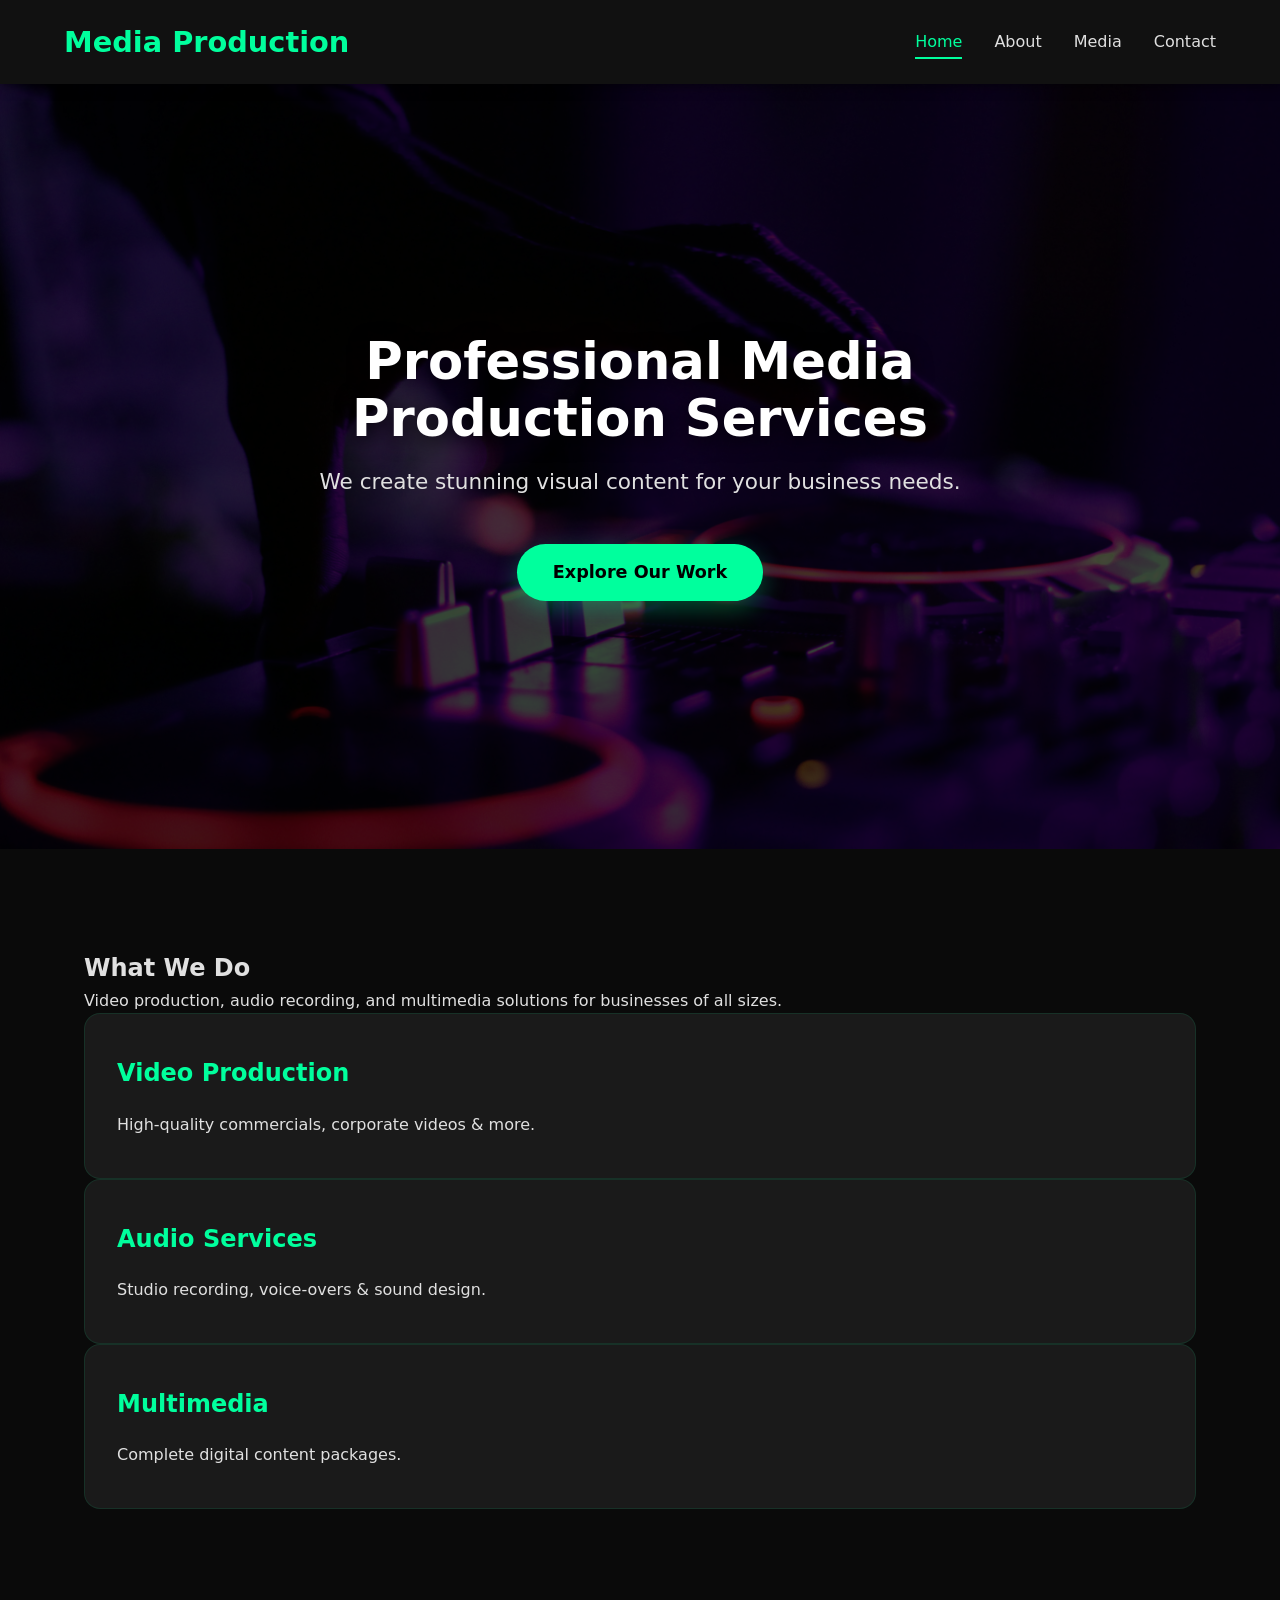
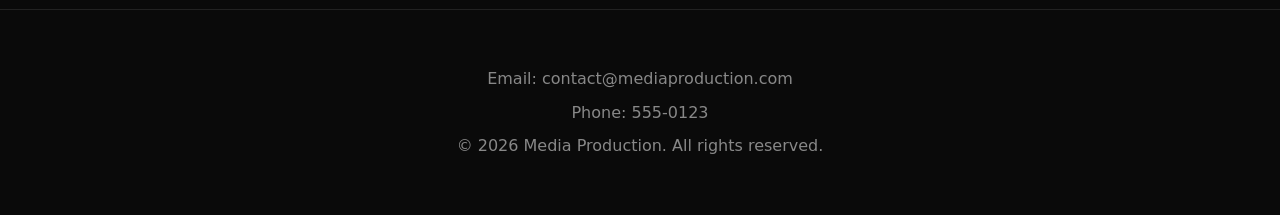
<file: index.html>
<!DOCTYPE html>
<html lang="en">

<head>
    <meta charset="UTF-8">
    <meta name="viewport" content="width=device-width, initial-scale=1.0">
    <meta name="description" content="Professional Media Production Services - High-quality video production, audio recording, voice-overs, and multimedia solutions for businesses.">
    <title>Media Production</title>
    <link rel="stylesheet" href="css/styles.css">
</head>

<body>
    <header class="header">
        <div class="logo">
            <h1>Media Production</h1>
        </div>
        <nav class="nav">
            <a href="index.html" class="active">Home</a>
            <a href="about.html">About</a>
            <a href="media.html">Media</a>
            <a href="contact.html">Contact</a>
        </nav>
    </header>

    <main>
        <section class="hero">
            <div class="hero-content">
                <h2>Professional Media Production Services</h2>
                <p>We create stunning visual content for your business needs.</p>
                <a href="media.html" class="cta-button">Explore Our Work</a>
            </div>
            <div class="hero-visual"></div>
        </section>

        <section class="content-section">
            <div class="container">
                <h2>What We Do</h2>
                <p>Video production, audio recording, and multimedia solutions for businesses of all sizes.</p>

                <div class="features">
                    <div class="feature-card">
                        <h3>Video Production</h3>
                        <p>High-quality commercials, corporate videos &amp; more.</p>
                    </div>
                    <div class="feature-card">
                        <h3>Audio Services</h3>
                        <p>Studio recording, voice-overs &amp; sound design.</p>
                    </div>
                    <div class="feature-card">
                        <h3>Multimedia</h3>
                        <p>Complete digital content packages.</p>
                    </div>
                </div>
            </div>
        </section>
    </main>

    <footer class="footer">
        <div class="container">
            <p>Email: contact@mediaproduction.com</p>
            <p>Phone: 555-0123</p>
            <p>&copy; 2026 Media Production. All rights reserved.</p>
        </div>
    </footer>

</body>

</html>
</file>
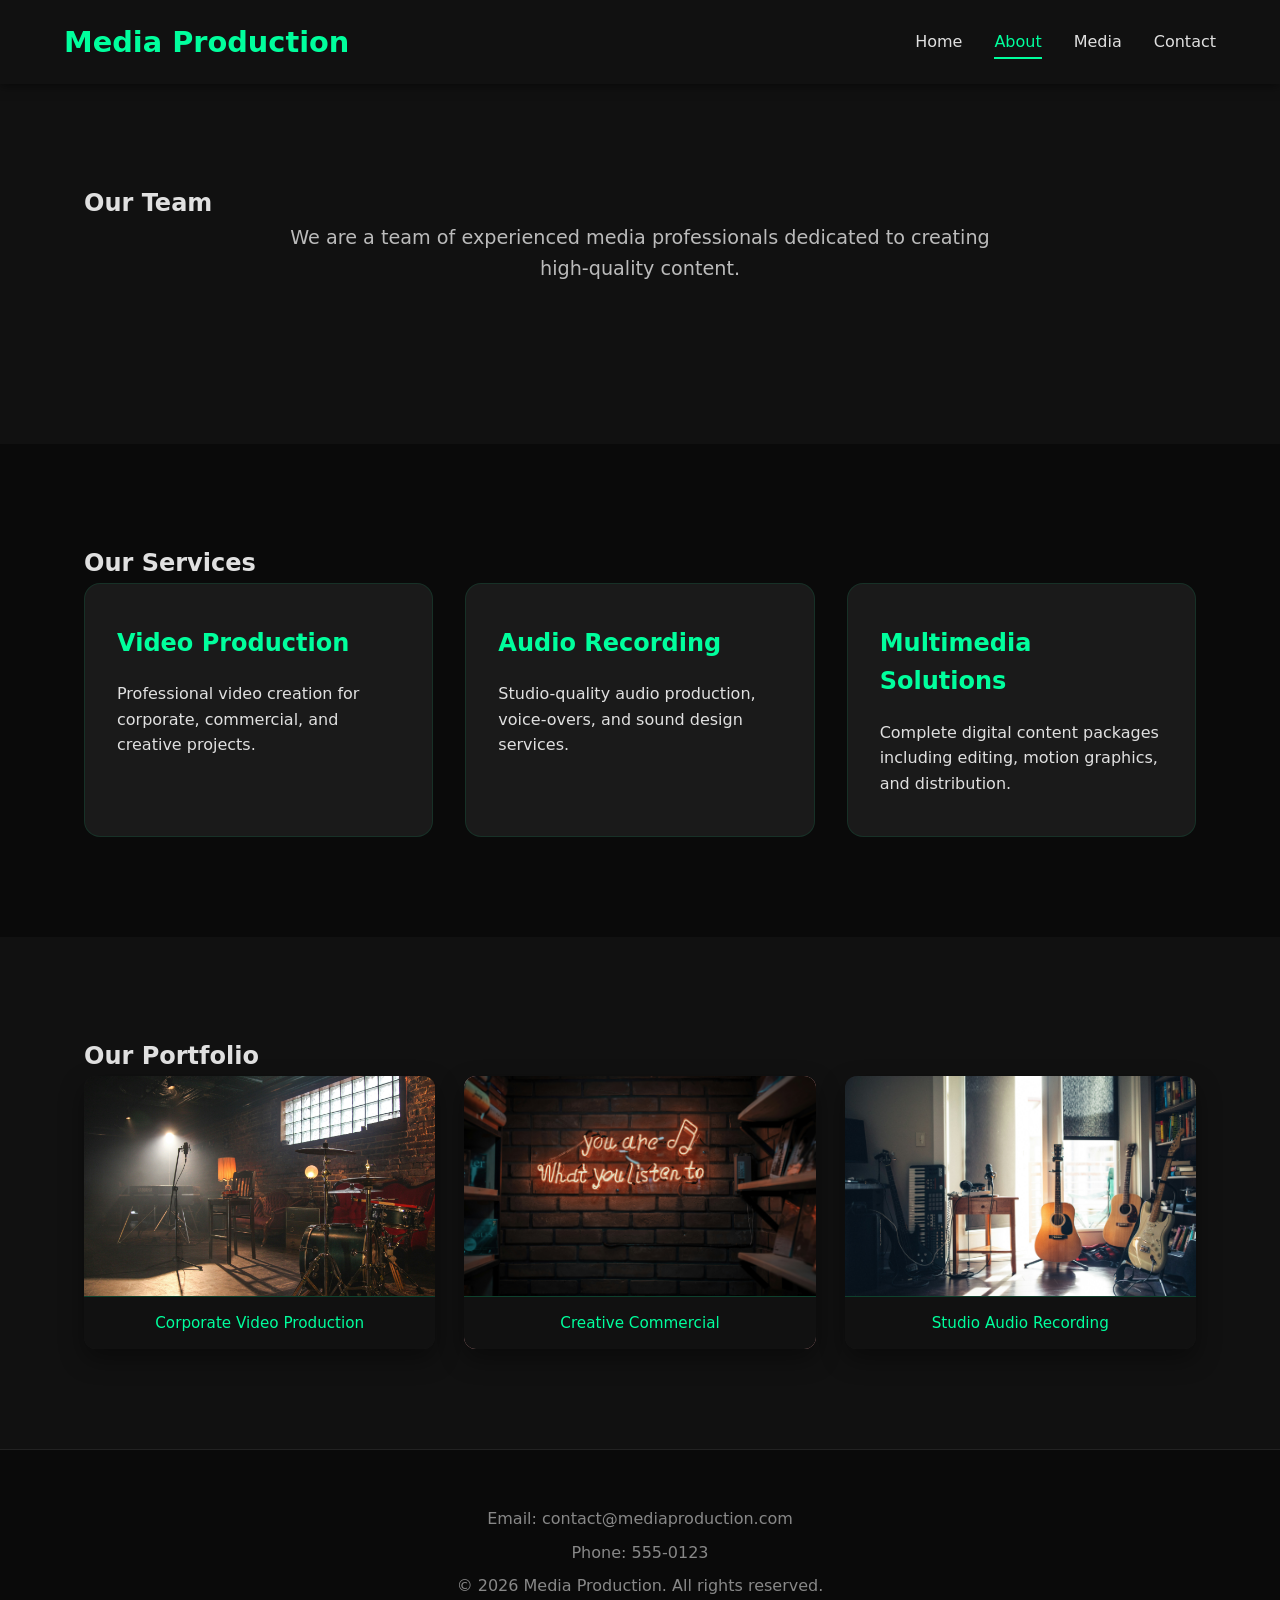
<file: about.html>
<!DOCTYPE html>
<html lang="en">

<head>
    <meta charset="UTF-8">
    <meta name="viewport" content="width=device-width, initial-scale=1.0">
        <meta name="description" content="It gives you more about us as a production and it's act as a landing page">

    <title>About Us - Media Production</title>
    <link rel="stylesheet" href="css/styles.css">
</head>

<body>
    <header class="header">
        <div class="logo">
            <h1>Media Production</h1>
        </div>
        <nav class="nav">
            <a href="index.html">Home</a>
            <a href="about.html" class="active">About</a>
            <a href="media.html">Media</a>
            <a href="contact.html">Contact</a>
        </nav>
    </header>

    <main>

        <section class="team-section">
            <div class="container">
                <h2>Our Team</h2>
                <p class="section-description">
                    We are a team of experienced media professionals dedicated to creating high-quality content.
                </p>
            </div>
        </section>

        <!-- Services Section - Using Flexbox/Grid -->
        <section class="services-section">
            <div class="container">
                <h2>Our Services</h2>

                <div class="services-grid">
                    <div class="service-card">
                        <h3>Video Production</h3>
                        <p>Professional video creation for corporate, commercial, and creative projects.</p>
                    </div>
                    <div class="service-card">
                        <h3>Audio Recording</h3>
                        <p>Studio-quality audio production, voice-overs, and sound design services.</p>
                    </div>
                    <div class="service-card">
                        <h3>Multimedia Solutions</h3>
                        <p>Complete digital content packages including editing, motion graphics, and distribution.</p>
                    </div>
                </div>
            </div>
        </section>

        <!-- Portfolio Section - CSS Grid Gallery -->
        <section class="portfolio-section">
            <div class="container">
                <h2>Our Portfolio</h2>
                <div class="portfolio-grid">

                    <figure class="portfolio-item">
                        <img src="images/john-matychuk-gUK3lA3K7Yo-unsplash.jpg"
                            alt="Professional video production project showcasing corporate branding">
                        <figcaption>Corporate Video Production</figcaption>
                    </figure>

                    <figure class="portfolio-item">
                        <img src="images/mohammad-metri-1oKxSKSOowE-unsplash.jpg"
                            alt="Creative commercial video production">
                        <figcaption>Creative Commercial</figcaption>
                    </figure>

                    <figure class="portfolio-item">
                        <img src="images/wes-hicks-MEL-jJnm7RQ-unsplash.jpg"
                            alt="High-quality audio recording and sound design project">
                        <figcaption>Studio Audio Recording</figcaption>
                    </figure>

                </div>
            </div>
        </section>
    </main>

    <!-- Footer -->
    <footer class="footer">
        <div class="container">
            <p>Email: contact@mediaproduction.com</p>
            <p>Phone: 555-0123</p>
            <p>&copy; 2026 Media Production. All rights reserved.</p>
        </div>
    </footer>
</body>

</html>
</file>
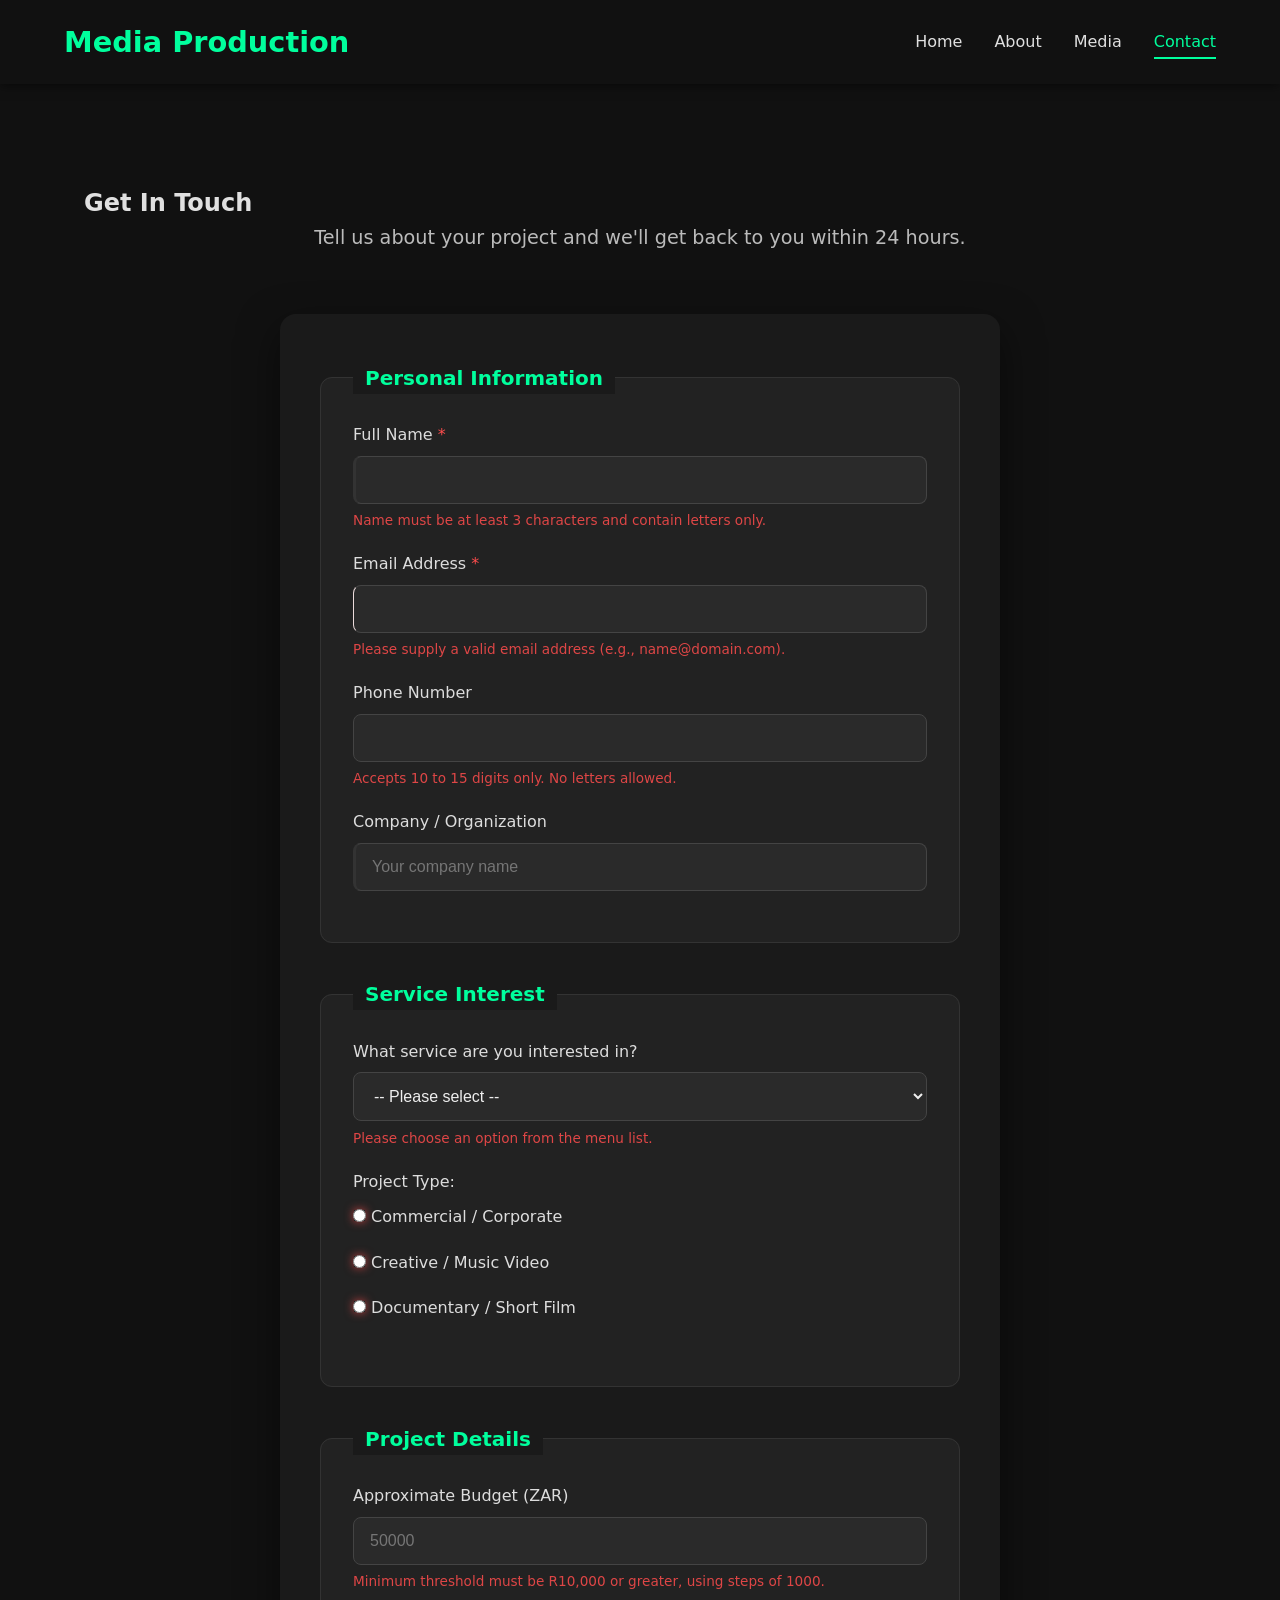
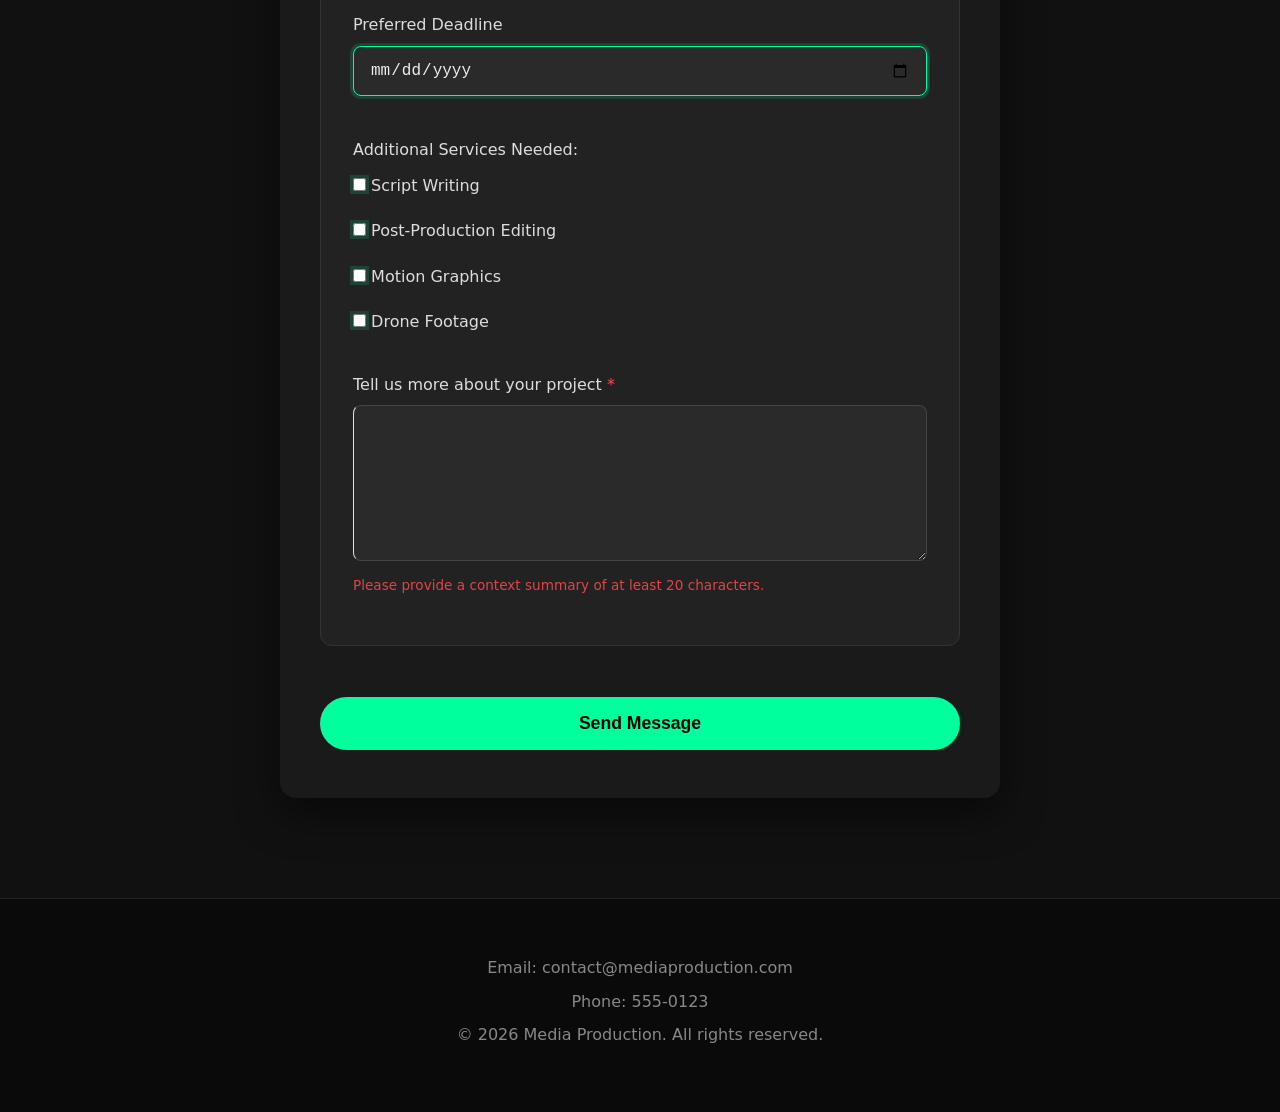
<file: contact.html>
<!DOCTYPE html>
<html lang="en">

<head>
    <meta charset="UTF-8">
    <meta name="viewport" content="width=device-width, initial-scale=1.0">
    <meta name="description" content="Contact us and feel the quality of music and your talent on full bass">
    <title>Contact Us - Media Production</title>
    <link rel="stylesheet" href="css/styles.css">
</head>

<body>
    <header class="header">
        <div class="logo">
            <h1>Media Production</h1>
        </div>
        <nav class="nav">
            <a href="index.html">Home</a>
            <a href="about.html">About</a>
            <a href="media.html">Media</a>
            <a href="contact.html" class="active">Contact</a>
        </nav>
    </header>

    <main>
        <section class="contact-section">
            <div class="container">
                <h2>Get In Touch</h2>
                <p class="section-description">Tell us about your project and we'll get back to you within 24 hours.</p>

                <form class="contact-form" action="success.html" method="POST">

                    <fieldset>
                        <legend>Personal Information</legend>

                        <label for="name">Full Name <span class="required">*</span></label>
                        <input type="text" id="name" name="name" placeholder=" " required minlength="3" maxlength="100"
                            pattern="[A-Za-z\s]+" aria-describedby="name-hint">
                        <span class="error-hint" id="name-hint">Name must be at least 3 characters and contain letters
                            only.</span>

                        <label for="email">Email Address <span class="required">*</span></label>
                        <input type="email" id="email" name="email" placeholder=" " required
                            aria-describedby="email-hint">
                        <span class="error-hint" id="email-hint">Please supply a valid email address (e.g.,
                            name@domain.com).</span>

                        <label for="phone">Phone Number</label>
                        <input type="tel" id="phone" name="phone" placeholder=" " minlength="10" maxlength="15" pattern="^\+?[0-9\s-]{10,15}$"
                            aria-describedby="phone-hint">
                        <span class="error-hint" id="phone-hint">Accepts 10 to 15 digits only. No letters
                            allowed.</span>

                        <label for="company">Company / Organization</label>
                        <input type="text" id="company" name="company" placeholder="Your company name">
                    </fieldset>

                    <fieldset>
                        <legend>Service Interest</legend>

                        <label for="service">What service are you interested in?</label>
                        <select id="service" name="service" required aria-describedby="service-hint">
                            <option value="">-- Please select --</option>
                            <option value="video">Video Production</option>
                            <option value="audio">Audio Recording & Sound Design</option>
                            <option value="multimedia">Multimedia / Full Campaign</option>
                            <option value="live">Live Event Coverage</option>
                            <option value="other">Other</option>
                        </select>
                        <span class="error-hint" id="service-hint">Please choose an option from the menu list.</span>

                        <p class="group-label">Project Type:</p>
                        <div class="radio-group">
                            <label class="radio-label">
                                <input type="radio" name="project_type" value="commercial" required>
                                Commercial / Corporate
                            </label>
                            <label class="radio-label">
                                <input type="radio" name="project_type" value="creative">
                                Creative / Music Video
                            </label>
                            <label class="radio-label">
                                <input type="radio" name="project_type" value="documentary">
                                Documentary / Short Film
                            </label>
                        </div>
                    </fieldset>

                    <fieldset>
                        <legend>Project Details</legend>

                        <label for="budget">Approximate Budget (ZAR)</label>
                        <input type="number" id="budget" name="budget" placeholder="50000" min="10000" step="1000"
                            aria-describedby="budget-hint">
                        <span class="error-hint" id="budget-hint">Minimum threshold must be R10,000 or greater, using
                            steps of 1000.</span>

                        <label for="deadline">Preferred Deadline</label>
                        <input type="date" id="deadline" name="deadline">

                        <p class="group-label">Additional Services Needed:</p>
                        <div class="checkbox-group">
                            <label class="checkbox-label">
                                <input type="checkbox" name="services[]" value="scripting">
                                Script Writing
                            </label>
                            <label class="checkbox-label">
                                <input type="checkbox" name="services[]" value="editing">
                                Post-Production Editing
                            </label>
                            <label class="checkbox-label">
                                <input type="checkbox" name="services[]" value="motion">
                                Motion Graphics
                            </label>
                            <label class="checkbox-label">
                                <input type="checkbox" name="services[]" value="drone">
                                Drone Footage
                            </label>
                        </div>

                        <label for="message">Tell us more about your project <span class="required">*</span></label>
                        <textarea id="message" name="message" rows="7" placeholder=" " required minlength="20"
                            aria-describedby="message-hint"></textarea>
                        <span class="error-hint" id="message-hint">Please provide a context summary of at least 20
                            characters.</span>
                    </fieldset>

                    <button type="submit">Send Message</button>
                </form>
            </div>
        </section>
    </main>

    <footer class="footer">
        <div class="container">
            <p>Email: contact@mediaproduction.com</p>
            <p>Phone: 555-0123</p>
            <p>&copy; 2026 Media Production. All rights reserved.</p>
        </div>
    </footer>
</body>

</html>
</file>
<file: css/styles.css>
* {
  margin: 0;
  padding: 0;
  box-sizing: border-box;
}

body {
  font-family: "Segoe UI", system-ui, Arial, sans-serif;
  line-height: 1.6;
  color: #e0e0e0;
  background-color: #0a0a0a;
}

/* ===================== HEADER (Shared) ===================== */
.header {
  background-color: #111111;
  padding: 1.2rem 5%;
  display: flex;
  justify-content: space-between;
  align-items: center;
  position: sticky;
  top: 0;
  z-index: 100;
  box-shadow: 0 2px 10px rgba(0, 0, 0, 0.5);
}

.logo h1 {
  color: #00ff9d;
  font-size: 1.8rem;
  font-weight: 700;
}

.nav {
  display: flex;
  gap: 2rem;
}

.nav a {
  color: #e0e0e0;
  text-decoration: none;
  font-weight: 500;
  transition: all 0.3s ease;
  position: relative;
}

.nav a:hover {
  color: #00ff9d;
  transform: translateY(-2px);
}

.nav a::after {
  content: "";
  position: absolute;
  bottom: -4px;
  left: 0;
  width: 0;
  height: 2px;
  background-color: #00ff9d;
  transition: width 0.3s ease;
}

.nav a:hover::after,
.nav a.active::after {
  width: 100%;
}

.nav a.active {
  color: #00ff9d;
}

/* ===================== HERO ===================== */
.hero {
  min-height: 85vh;
  background-image: url("../images/marcela-laskoski-YrtFlrLo2DQ-unsplash.jpg");
  background-size: cover;
  background-position: center;
  background-repeat: no-repeat;
  position: relative;
  display: flex;
  align-items: center; /* Vertical centering */
  justify-content: center; /* Horizontal centering */
}

.hero::before {
  content: "";
  position: absolute;
  inset: 0;
  background: rgba(0, 0, 0, 0.72);
  z-index: 1;
}

.hero-content {
  position: relative;
  z-index: 2;
  max-width: 820px;
  padding: 0 20px;
  text-align: center;
  width: 100%;
  animation: fadeInDown 1s ease-out forwards;
}

.hero h2 {
  font-size: 3.2rem;
  margin-bottom: 1.2rem;
  color: white;
  text-shadow: 0 4px 20px rgba(0, 0, 0, 0.8);
  line-height: 1.1;
}

.hero p {
  font-size: 1.35rem;
  margin-bottom: 2.8rem;
  color: #e0e0e0;
  max-width: 680px;
  margin-left: auto;
  margin-right: auto;
}
.cta-button {
  display: inline-block;
  background-color: #00ff9d;
  color: #000;
  padding: 14px 36px;
  font-size: 1.1rem;
  font-weight: 600;
  text-decoration: none;
  border-radius: 50px;
  transition: all 0.4s ease;
  box-shadow: 0 8px 25px rgba(0, 255, 157, 0.3);
}

.cta-button:hover {
  background-color: #b2e2b2;
  transform: scale(1.08) translateY(-4px);
  box-shadow: 0 15px 35px rgba(0, 255, 157, 0.4);
}

/* ===================== REUSABLE CONTAINER ===================== */
.container {
  max-width: 1200px;
  margin: 0 auto;
  padding: 0 20px;
}

/* ===================== SECTIONS ===================== */
section {
  padding: 100px 5%;
}

/* ===================== ABOUT PAGE ===================== */
.team-section,
.services-section,
.portfolio-section {
  background-color: #111111;
}

.services-section {
  background-color: #0a0a0a;
}

.section-description {
  max-width: 700px;
  margin: 0 auto 60px;
  font-size: 1.2rem;
  color: #bbbbbb;
  text-align: center;
}

.services-grid,
.portfolio-grid {
  display: grid;
  grid-template-columns: repeat(auto-fit, minmax(320px, 1fr));
  gap: 2rem;
}

.service-card,
.feature-card {
  background-color: #1a1a1a;
  padding: 2.5rem 2rem;
  border-radius: 16px;
  transition: all 0.4s ease;
  border: 1px solid rgba(0, 255, 157, 0.1);
}

.service-card:hover,
.feature-card:hover {
  transform: translateY(-10px) rotate(2deg);
  border-color: #00ff9d;
  box-shadow: 0 15px 35px rgba(0, 255, 157, 0.2);
}

.service-card h3,
.feature-card h3 {
  color: #00ff9d;
  margin-bottom: 1.2rem;
  font-size: 1.5rem;
}

.portfolio-grid {
  display: grid;
  grid-template-columns: repeat(auto-fit, minmax(300px, 1fr));
  gap: 1.8rem;
}

.portfolio-item {
  overflow: hidden;
  border-radius: 12px;
  box-shadow: 0 10px 25px rgba(0, 0, 0, 0.4);
  transition: transform 0.4s ease;
  background-color: #1a1a1a;
  display: flex;
  flex-direction: column;
}

.portfolio-item:hover {
  transform: scale(1.04);
}

.portfolio-item img {
  width: 100%;
  height: 220px;
  object-fit: cover;
  transition: transform 0.6s ease;
  display: block;
}

.portfolio-item:hover img {
  transform: scale(1.12);
}

/* Figcaption Styling */
.portfolio-item figcaption {
  padding: 14px 16px;
  background-color: #111111;
  color: #00ff9d;
  font-size: 0.95rem;
  text-align: center;
  font-weight: 500;
  border-top: 1px solid rgba(0, 255, 157, 0.2);
  flex-shrink: 0;
}

/* ===================== MEDIA PAGE ===================== */
.video-showcase video {
  width: 100%;
  max-width: 900px;
  border-radius: 12px;
  margin: 20px 0;
  box-shadow: 0 15px 35px rgba(0, 0, 0, 0.6);
}

.audio-section {
  background-color: #111111;
}

.audio-player {
  width: 100%;
  max-width: 600px;
  margin: 20px 0;
}

.location-section {
  background-color: #0a0a0a;
}

.map-container {
  width: 100%;
  max-width: 800px;
  height: 400px;
  border-radius: 12px;
  overflow: hidden;
  margin: 20px 0;
  box-shadow: 0 10px 30px rgba(0, 0, 0, 0.5);
}

.t-t {
  grid-area: lead;
}
.t-t1 {
  grid-area: side1;
}
.t-t2 {
  grid-area: side2;
}

.testimonials-grid {
  display: grid;
  gap: 2rem;
  grid-template-areas:
    "lead"
    "side1"
    "side2";
  margin-top: 2rem;
}

.testimonial-card {
  background-color: #1a1a1a;
  padding: 2rem;
  border-radius: 16px;
  text-align: center;
  transition: all 0.4s ease;
}

.testimonial-card:hover {
  transform: translateY(-8px);
}

.portfolio-grid .portfolio-item:nth-child(even) {
  background-color: #e09e9e;
}

.testimonial-card img {
  width: 100px;
  height: 100px;
  border-radius: 50%;
  object-fit: cover;
  margin-bottom: 1rem;
  border: 3px solid #00ff9d;
}

/* ===================== CONTACT PAGE ===================== */
.error-hint {
  display: block;
  font-size: 0.85rem;
  color: #ff4d4d;
  margin-top: -1rem;
  margin-bottom: 1.2rem;
  opacity: 0.85;
}

.contact-form input,
.contact-form select,
.contact-form textarea {
  margin-bottom: 1.2rem;
}

.contact-form fieldset > input[type="text"] {
  border-left: 3px solid #333;
}

.contact-section {
  background-color: #111111;
  padding: 100px 5%;
}

.contact-form {
  max-width: 720px;
  margin: 0 auto;
  background-color: #1a1a1a;
  padding: 3rem 2.5rem;
  border-radius: 16px;
  box-shadow: 0 15px 40px rgba(0, 0, 0, 0.5);
}

.contact-form fieldset {
  border: 1px solid #333;
  border-radius: 12px;
  padding: 1.8rem 2rem;
  margin-bottom: 2.2rem;
  background-color: #222;
}

.contact-form legend {
  color: #00ff9d;
  font-size: 1.25rem;
  font-weight: 600;
  padding: 0 12px;
  background-color: #1a1a1a;
}

.contact-form label {
  display: block;
  margin-bottom: 8px;
  color: #ddd;
  font-weight: 500;
}

.required {
  color: #ff4d4d;
}

.group-label {
  color: #ddd;
  font-weight: 500;
  margin: 1.2rem 0 0.6rem 0;
  display: block;
}

/* Input, Select & Textarea Styling */
.contact-form input,
.contact-form select,
.contact-form textarea {
  width: 100%;
  padding: 14px 16px;
  margin-bottom: 1.4rem;
  background-color: #2a2a2a;
  border: 1px solid #444;
  border-radius: 8px;
  color: #eee;
  font-size: 1rem;
  transition: all 0.3s ease;
}

.contact-form input:focus,
.contact-form select:focus,
.contact-form textarea:focus {
  border-color: #00ff9d;
  outline: none;
  box-shadow: 0 0 0 3px rgba(0, 255, 157, 0.25);
  background-color: #333;
}

.contact-form input:focus + label,
.contact-form textarea:focus + label {
  font-weight: 700;
}

.contact-form input:required,
.contact-form textarea:required {
  border-left-color: #ebdbdb;
}

.contact-form input:not(:placeholder-shown):valid,
.contact-form textarea:not(:placeholder-shown):valid {
  border-color: #00ff9d;
  box-shadow: 0 0 0 3px rgba(0, 255, 157, 0.15);
}

.contact-form input:not(:placeholder-shown):invalid,
.contact-form textarea:not(:placeholder-shown):invalid {
  border-color: #ff4d4d;
  box-shadow: 0 0 8px rgba(255, 77, 77, 0.6);
}

.contact-form input:not(:placeholder-shown):valid + .error-hint,
.contact-form textarea:not(:placeholder-shown):valid + .error-hint {
  display: none;
}

/* Radio & Checkbox Group */
.radio-group,
.checkbox-group {
  display: flex;
  flex-direction: column;
  gap: 12px;
  margin-bottom: 1.8rem;
}

.radio-label,
.checkbox-label {
  display: flex;
  align-items: center;
  gap: 10px;
  color: #ddd;
  cursor: pointer;
  font-size: 1rem;
}

.radio-label input,
.checkbox-label input {
  width: auto;
  accent-color: #00ff9d;
  margin: 0;
}

/* Submit Button */
.contact-form button {
  background-color: #00ff9d;
  color: #000;
  padding: 16px 40px;
  font-size: 1.1rem;
  font-weight: 600;
  border: none;
  border-radius: 50px;
  cursor: pointer;
  transition: all 0.4s ease;
  width: 100%;
  margin-top: 1rem;
}

.contact-form button:hover {
  background-color: #aec4a4;
  transform: scale(1.03);
  box-shadow: 0 10px 30px rgba(0, 255, 157, 0.4);
}
/* ===================== FOOTER ===================== */
.footer {
  background-color: #0a0a0a;
  padding: 3rem 5%;
  text-align: center;
  border-top: 1px solid #222;
}

.footer p {
  margin: 8px 0;
  color: #888;
}

.footer a:visited {
  color: #a0a0a0;
}

/* ===================== ANIMATIONS ===================== */
@keyframes fadeInDown {
  from {
    opacity: 0;
    transform: translateY(-40px);
  }
  to {
    opacity: 1;
    transform: translateY(0);
  }
}

@keyframes fadeInUp {
  from {
    opacity: 0;
    transform: translateY(30px);
  }
  to {
    opacity: 1;
    transform: translateY(0);
  }
}

@media (prefers-reduced-motion: reduce) {
  *,
  *::before,
  *::after {
    animation-delay: -1ms !important;
    animation-duration: 1ms !important;
    animation-iteration-count: 1 !important;
    background-attachment: scroll !important;
    scroll-behavior: auto !important;
  }
  
  .nav a:hover,
  .cta-button:hover,
  .portfolio-item:hover,
  .testimonial-card:hover,
  .service-card:hover,
  .feature-card:hover {
    transform: none !important;
    transition: none !important;
  }
  
  .portfolio-item:hover img {
    transform: none !important;
  }
}

/* ===================== RESPONSIVE ===================== */
@media (max-width: 768px) {
  .header {
    flex-direction: column;
    gap: 1rem;
    padding: 1rem 5%;
  }

  .nav {
    gap: 1.2rem;
    flex-wrap: wrap;
    justify-content: center;
  }

  section {
    padding: 70px 5%;
  }

  .hero {
    min-height: 75vh;
    padding: 0 5%;
  }

  .hero h2 {
    font-size: 2.1rem;
    margin-bottom: 1rem;
  }

  .hero p {
    font-size: 1.1rem;
    margin-bottom: 2rem;
  }

  .testimonials-grid {
    grid-template-columns: 1fr 1fr;
    grid-template-areas:
      "lead side1"
      "lead side2";
  }

  .cta-button {
    padding: 12px 28px;
    font-size: 1rem;
  }

  .contact-form {
    padding: 2rem 1.5rem;
  }

  .contact-form fieldset {
    padding: 1.5rem 1.5rem;
  }
}

/* Extra small screens */
@media (max-width: 480px) {
  .hero h2 {
    font-size: 1.85rem;
  }

  .hero p {
    font-size: 1.05rem;
  }
}
</file>
